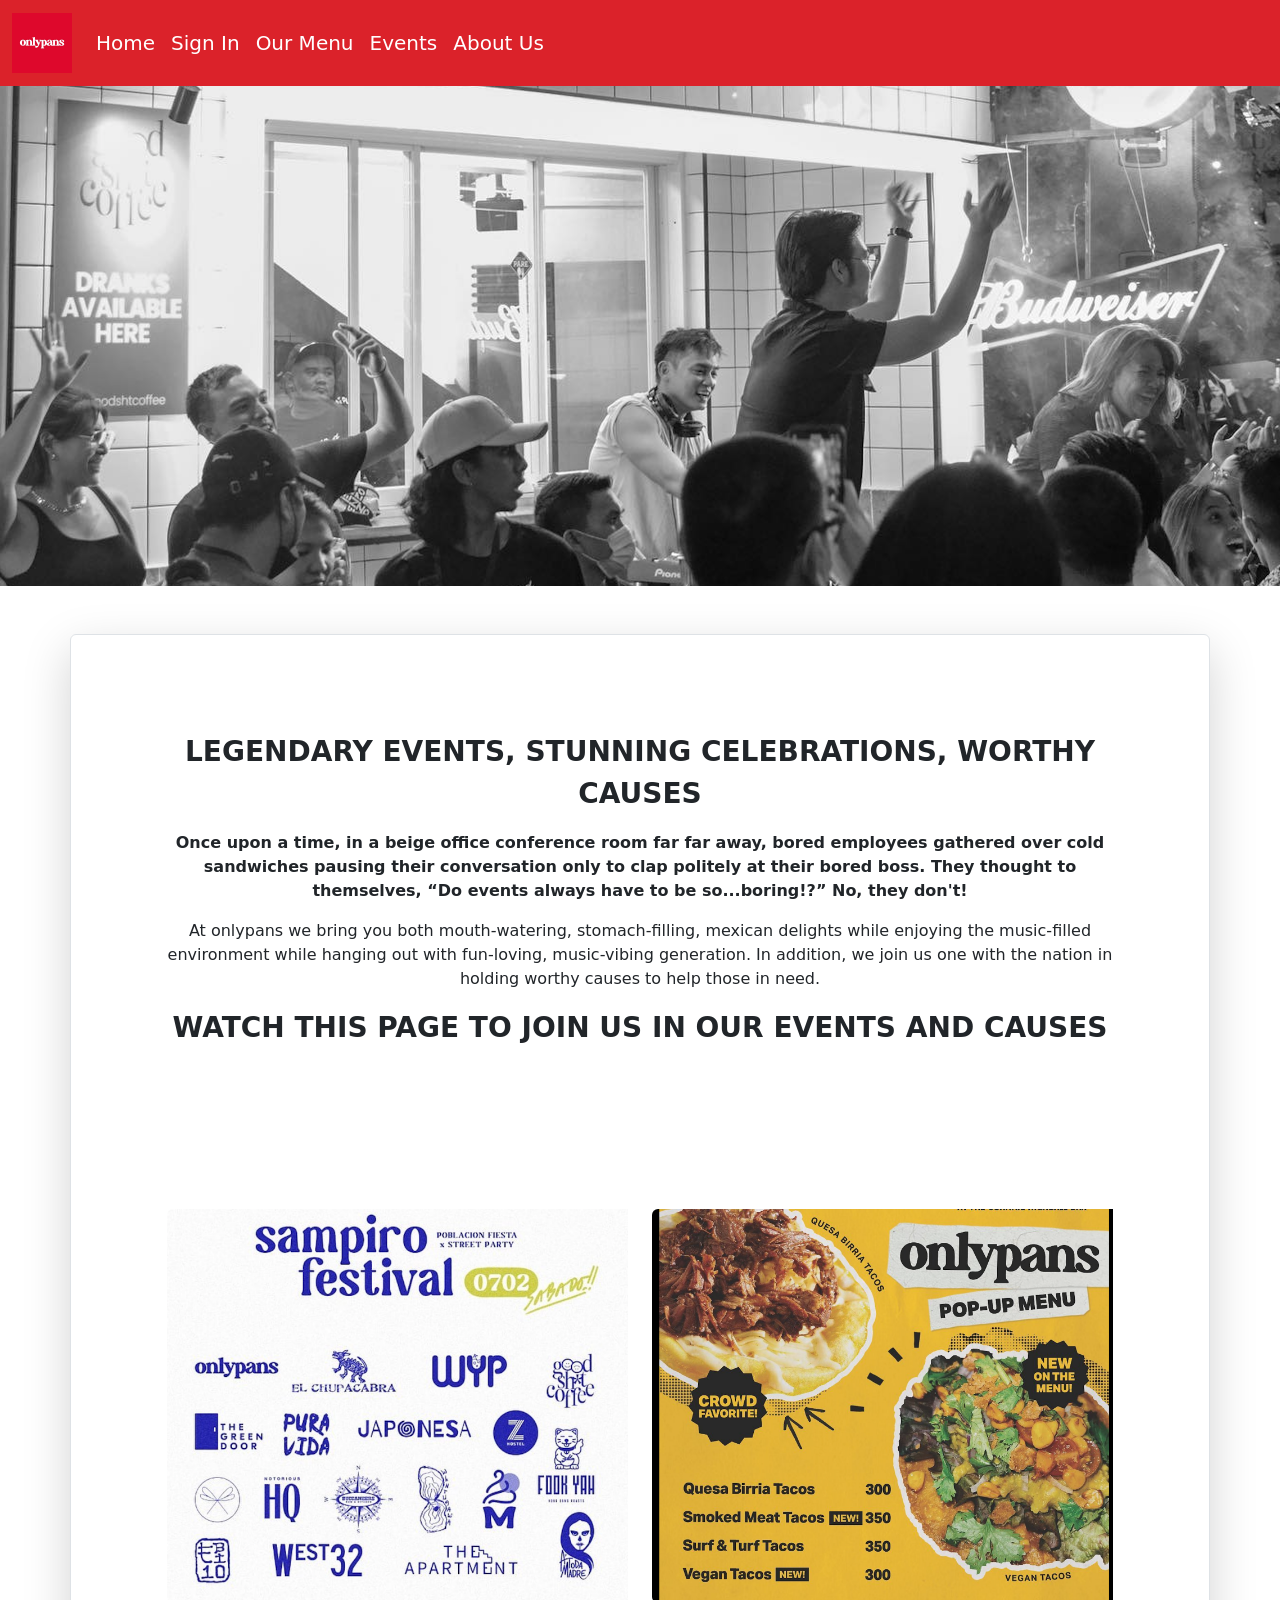
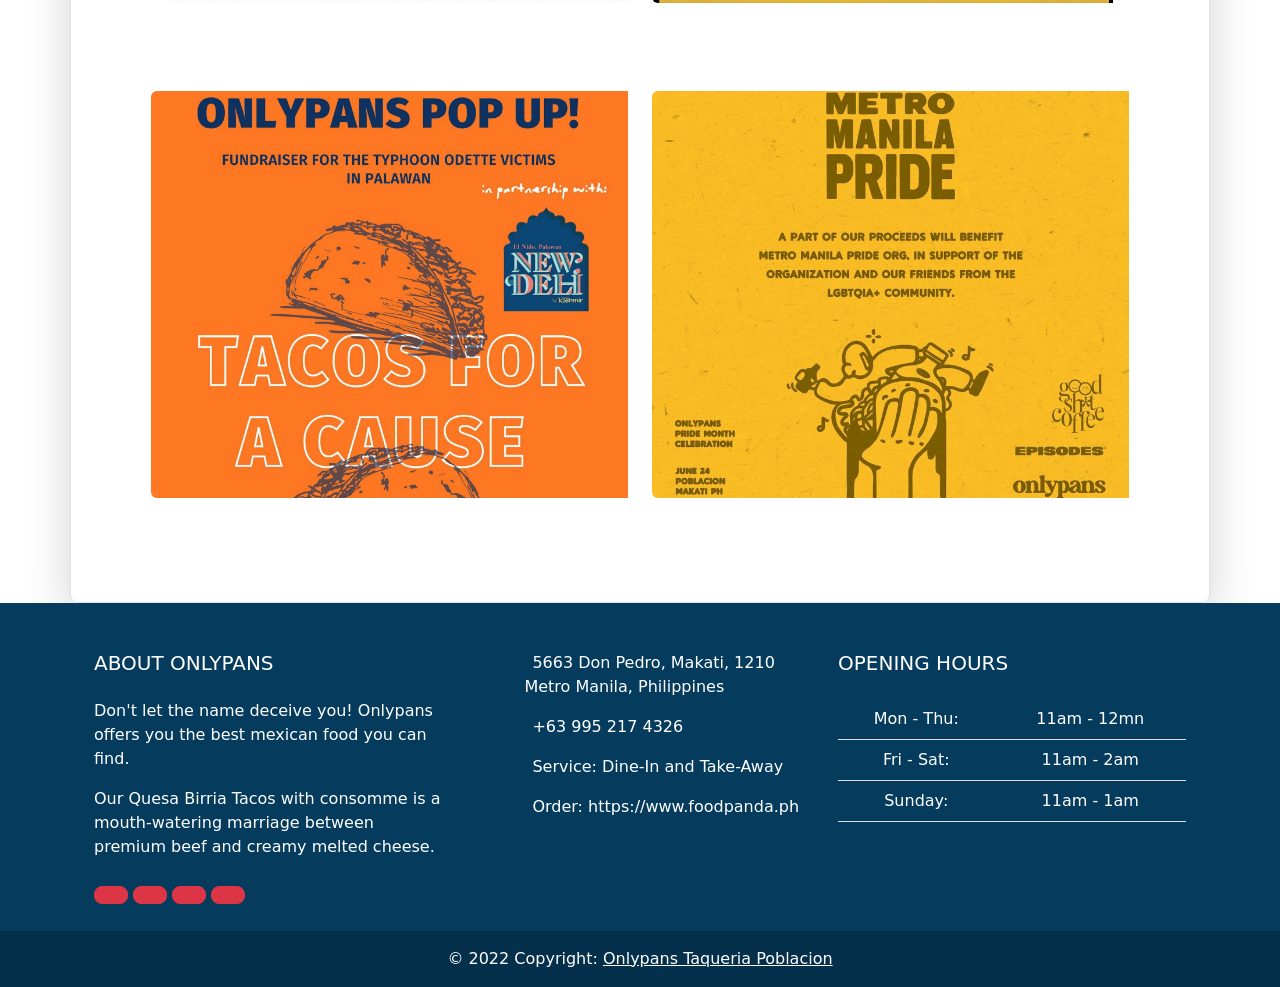
<file: events.html>
<!DOCTYPE html>
<html lang="en">

<head>
    <meta charset="UTF-8">
    <meta http-equiv="X-UA-Compatible" content="IE=edge">
    <meta name="viewport" content="width=device-width, initial-scale=1.0">
    <link rel="stylesheet" href="/css/bootstrap.css">
    <link rel="preconnect" href="https://fonts.googleapis.com">
    <link rel="preconnect" href="https://fonts.gstatic.com" crossorigin>
    <link rel="stylesheet" href="/css/style.css">
    <link href="https://fonts.googleapis.com/css2?family=Merriweather:wght@700&display=swap" rel="stylesheet">
    <style>
        h1 {
            font-family: 'Merriweather', serif;
        }

        .navbar {
            background-color: #DB222A;
        }

        footer {
            background-color: #053c5e;
        }
    </style>
    <title>Events</title>
</head>

<body>
    <nav class="navbar navbar-expand-lg sticky-top">
        <div class="container-fluid">
            <a class="navbar-brand" href="#"><img src="/img/onlypans profile picture.jpeg" alt="" width="60"
                    height="60"></a>
            <button class="navbar-toggler" type="button" data-bs-toggle="collapse" data-bs-target="#navbarText"
                aria-controls="navbarText" aria-expanded="false" aria-label="Toggle navigation">
                <span class="navbar-toggler-icon"></span>
            </button>
            <div class="collapse navbar-collapse" id="navbarText">
                <ul class="navbar-nav me-auto mb-2 mb-lg-0 fs-5">
                    <li class="nav-item">
                        <a class="nav-link active text-white" aria-current="page" href="/index.html">Home</a>
                    </li>
                    <li class="nav-item">
                        <a class="nav-link text-white" aria-current="page" href="#" active>Sign In</a>
                    </li>
                    <li class="nav-item">
                        <a class="nav-link active text-white" aria-current="page" href="/menu.html">Our Menu</a>
                    </li>
                    <li class="nav-item">
                        <a class="nav-link text-white" href="/events.html">Events</a>
                    </li>
                    <li class="nav-item">
                        <a class="nav-link text-white" href="/aboutUs.html">About Us</a>
                    </li>
                </ul>
                <span class="navbar-text">
                    <!-- Navbar text with an inline element -->
                </span>
            </div>
        </div>
    </nav>

    <div class="eventHeader">
        <img src="/img/eventsbackgroundheader resized.png" class="img-fluid mb-5">
    </div>

    <div class="container p-5 border rounded-top rounded-3 shadow-lg">
        <div>
            <div class="text-center mb-5 p-5">
                <p class="fw-bold fs-3">LEGENDARY EVENTS, STUNNING CELEBRATIONS, WORTHY CAUSES</p>
                <p class="fw-bold">Once upon a time, in a beige office conference room far far away, bored employees
                    gathered over cold sandwiches pausing their conversation only to clap politely at their bored boss.
                    They
                    thought to themselves, “Do events always have to be so...boring!?”
                    No, they don't!</p>
                <p>At onlypans we bring you both mouth-watering, stomach-filling, mexican delights while enjoying the
                    music-filled environment while hanging out with fun-loving, music-vibing generation. In addition, we
                    join us one with the nation in holding worthy causes to help those in need.
                </p>
                <p class="fw-bold fs-3">WATCH THIS PAGE TO JOIN US IN OUR EVENTS AND CAUSES</p>
            </div>
            <div class="row d-flex flex-md-row flex-sm-column align-items-center justify-content-evenly p-5">
                <div class="col">
                    <div class="card cardI">
                        <div class="row g-0">
                            <div class="col-md-12">
                                <img src="/img/Events/Events 1/Event A resized.png"
                                    class="img-fluid rounded-start content_img" alt="poster">
                            </div>
                            <div class="col-md-12">
                                <div class="card-body">
                                    <div>
                                        <h5 class="card-title cardTitle fs-3">Sampiro Festival</h5>
                                        <h5 class="card-title cardTitle">Poblacion Fiesta x Street Party</h5>
                                        <h5 class="card-title cardTitle">Date: 07-02-2022</h5>
                                        <p class="card-text">So thrilled to hit the streets with this awesome
                                            neighborhood!
                                            💙
                                            Tomorrow, 0702, come join us as we bring back the iconic Población street
                                            Party
                                            after 2 long years! Catch us in Don Pedro & Alfonso street!
                                        </p>
                                    </div>
                                </div>
                            </div>
                        </div>
                    </div>
                </div>
                <div class="col">
                    <div class="card cardI">
                        <div class="row g-0">
                            <div class="col-md-12">
                                <img src="/img/Events/Events 3/Pop Up resized.png"
                                    class="img-fluid rounded-start content_img" alt="events">
                            </div>
                            <div class="col-md-12">
                                <div class="card-body">
                                    <div>
                                        <h5 class="card-title cardTitle fs-3">onlypans Pop-Up Shop</h5>
                                        <h5 class="card-title cardTitle">The Courtyard, Molito Lifestyle Center, Alabang
                                        </h5>
                                        <h5 class="card-title cardTitle">Date: Aug 19 & 20</h5>
                                        <p class="card-text">South friends!!! We’ll be having our first ever pop up
                                            kitchen
                                            on
                                            Friday & Saturday at Molito! We’re serving our Birria, Smoked Meat, Camaron
                                            &
                                            our
                                            Vegan Tacos! See ya Alabangers! Come say hi 💃🏾 </p>
                                    </div>
                                </div>
                            </div>
                        </div>
                    </div>
                </div>
                <!-- <div class="col">
                <div class="card">
                    <div class="row g-0">
                        <div class="col-md-12">
                            <img src="/img/Events/Events 2/Typhoon Odette.png"
                                class="img-fluid content_img rounded-start" alt="poster">
                        </div>
                        <div class="col-md-12">
                            <div class="card-body">
                                <div>
                                    <h5 class="card-title cardTitle fs-3">Taco for a Cause</h5>
                                    <h5 class="card-title cardTitle">100% total sales will be donated</h5>
                                    <h5 class="card-title cardTitle">Date: 12-28-2021</h5>
                                    <p class="card-text">Come say hi at New Deli by Kashmir - Sitio Uno, Lio Estate, El
                                        Nido
                                        Palawan from 11am to 9pm. The entire 100% of sale will be donated for the Odette
                                        typhoon victims. Help us help them.
                                    </p>
                                </div>
                            </div>
                        </div>
                    </div>
                </div>
            </div> -->
                <!-- <div class="col">
                <div class="card mb-3">
                    <div class="row g-0">
                        <div class="col-md-12">
                            <img src="/img//Events/Events 2/Pride Month resized.png"
                                class="img-fluid content_img rounded-start" alt="events">
                        </div>
                        <div class="col-md-12">
                            <div class="card-body">
                                <div>
                                    <h5 class="card-title cardTitle fs-3">Metro Manila Pride</h5>
                                    <h5 class="card-title cardTitle">Poblacion, Makati City</h5>
                                    <h5 class="card-title cardTitle">Date: June 24</h5>
                                    <p class="card-text">A part of our proceeds will benefit Metro Manila Pride
                                        Organization, in support of the organization and our friends from the LGBTQIA+
                                        community.
                                        Join us as we celebrate at the same time help our friends.</p>
                                </div>
                            </div>
                        </div>
                    </div>
                </div>
            </div> -->
            </div>
        </div>

        <div class="container-fluid">
            <!-- <p class="fs-2 text-center">onlypans for a cause</p> -->
            <div class="row m-2 d-flex flex-md-row flex-sm-column align-items-center justify-content-evenly">
                <div class="col">
                    <div class="card cardI mb-3">
                        <div class="row g-0">
                            <div class="col-md-12">
                                <img src="/img/Events/Events 2/Typhoon Odette.png"
                                    class="img-fluid content_img rounded-start" alt="poster">
                            </div>
                            <div class="col-md-12">
                                <div class="card-body">
                                    <div>
                                        <h5 class="card-title cardTitle fs-3">Taco for a Cause</h5>
                                        <h5 class="card-title cardTitle">100% total sales will be donated</h5>
                                        <h5 class="card-title cardTitle">Date: 12-28-2021</h5>
                                        <p class="card-text">Come say hi at New Deli by Kashmir - Sitio Uno, Lio Estate,
                                            El
                                            Nido
                                            Palawan from 11am to 9pm. The entire 100% of sale will be donated for the
                                            Odette
                                            typhoon victims. Help us help them.
                                        </p>
                                    </div>
                                </div>
                            </div>
                        </div>
                    </div>
                </div>
                <div class="col">
                    <div class="card cardI mb-3">
                        <div class="row g-0">
                            <div class="col-md-12">
                                <img src="/img//Events/Events 2/Pride Month resized.png"
                                    class="img-fluid content_img rounded-start" alt="events">
                            </div>
                            <div class="col-md-12">
                                <div class="card-body">
                                    <div>
                                        <h5 class="card-title cardTitle fs-3">Metro Manila Pride</h5>
                                        <h5 class="card-title cardTitle">Poblacion, Makati City</h5>
                                        <h5 class="card-title cardTitle">Date: June 24</h5>
                                        <p class="card-text">A part of our proceeds will benefit Metro Manila Pride
                                            Organization, in support of the organization and our friends from the
                                            LGBTQIA+
                                            community.
                                            Join us as we celebrate at the same time help our friends.</p>
                                    </div>
                                </div>
                            </div>
                        </div>
                    </div>
                </div>
            </div>
        </div>
    </div>

    <!-- Remove the container if you want to extend the Footer to full width. -->
    <div>
        <footer class="text-white text-center text-lg-start">
            <!-- Grid container -->
            <div class="container p-4">
                <!--Grid row-->
                <div class="row mt-4">
                    <!--Grid column-->
                    <div class="col-lg-4 col-md-12 mb-4 mb-md-0">
                        <h5 class="text-uppercase mb-4">About Onlypans</h5>

                        <p>
                            Don't let the name deceive you! Onlypans offers you the best mexican food you can
                            find.
                        </p>

                        <p>
                            Our Quesa Birria Tacos with consomme is a mouth-watering marriage between premium
                            beef
                            and
                            creamy melted cheese.
                        </p>

                        <div class="mt-4">
                            <!-- Facebook -->
                            <a type="button" class="btn btn-floating btn-danger btn-lg"><i
                                    class="fab fa-facebook-f"></i></a>
                            <!-- Dribbble -->
                            <a type="button" class="btn btn-floating btn-danger btn-lg"><i
                                    class="fab fa-dribbble"></i></a>
                            <!-- Twitter -->
                            <a type="button" class="btn btn-floating btn-danger btn-lg"><i
                                    class="fab fa-twitter"></i></a>
                            <!-- Google + -->
                            <a type="button" class="btn btn-floating btn-danger btn-lg"><i
                                    class="fab fa-google-plus-g"></i></a>
                            <!-- Linkedin -->
                        </div>
                    </div>
                    <!--Grid column-->

                    <!--Grid column-->
                    <div class="col-lg-4 col-md-6 mb-4 mb-md-0">
                        <!-- <h5 class="text-uppercase mb-4 pb-1">Search something</h5>

                        <div class="form-outline form-white mb-4">
                            <input type="text" id="formControlLg" class="form-control form-control-lg">
                            <label class="form-label" for="formControlLg" style="margin-left: 0px;">Search</label>
                            <div class="form-notch">
                                <div class="form-notch-leading" style="width: 9px;"></div>
                                <div class="form-notch-middle" style="width: 48.8px;"></div>
                                <div class="form-notch-trailing"></div>
                            </div>
                        </div> -->

                        <ul class="fa-ul" style="margin-left: 1.65em; list-style: none;">
                            <li class="mb-3">
                                <span class="fa-li"><i class="fas fa-home"></i></span><span class="ms-2">5663
                                    Don
                                    Pedro, Makati, 1210 Metro Manila, Philippines</span>
                            </li>
                            <li class="mb-3">
                                <span class="fa-li"><i class="fas fa-envelope"></i></span><span class="ms-2">+63
                                    995
                                    217
                                    4326</span>
                            </li>
                            <li class="mb-3">
                                <span class="fa-li"><i class="fas fa-phone"></i></span><span class="ms-2">Service:
                                    Dine-In and Take-Away
                            </li>
                            <li class="mb-3">
                                <span class="fa-li"><i class="fas fa-print"></i></span><span class="ms-2">Order:
                                    https://www.foodpanda.ph</span>
                            </li>
                        </ul>
                    </div>
                    <!--Grid column-->

                    <!--Grid column-->
                    <div class="col-lg-4 col-md-6 mb-4 mb-md-0">
                        <h5 class="text-uppercase mb-4">Opening hours</h5>

                        <table class="table text-center text-white">
                            <tbody class="font-weight-normal">
                                <tr>
                                    <td>Mon - Thu:</td>
                                    <td>11am - 12mn</td>
                                </tr>
                                <tr>
                                    <td>Fri - Sat:</td>
                                    <td>11am - 2am</td>
                                </tr>
                                <tr>
                                    <td>Sunday:</td>
                                    <td>11am - 1am</td>
                                </tr>
                            </tbody>
                        </table>
                    </div>
                    <!--Grid column-->
                </div>
                <!--Grid row-->
            </div>
            <!-- Grid container -->

            <!-- Copyright -->
            <div class="text-center p-3" style="background-color: rgba(0, 0, 0, 0.2);">
                © 2022 Copyright:
                <a class="text-white" href="https://www.facebook.com/onlypansph/photos/?ref=page_internal">Onlypans
                    Taqueria
                    Poblacion</a>
            </div>
            <!-- Copyright -->
        </footer>

    </div>
    <!-- End of .container -->

    <script src="/js/bootstrap.min.js"></script>
</body>

</html>
</file>
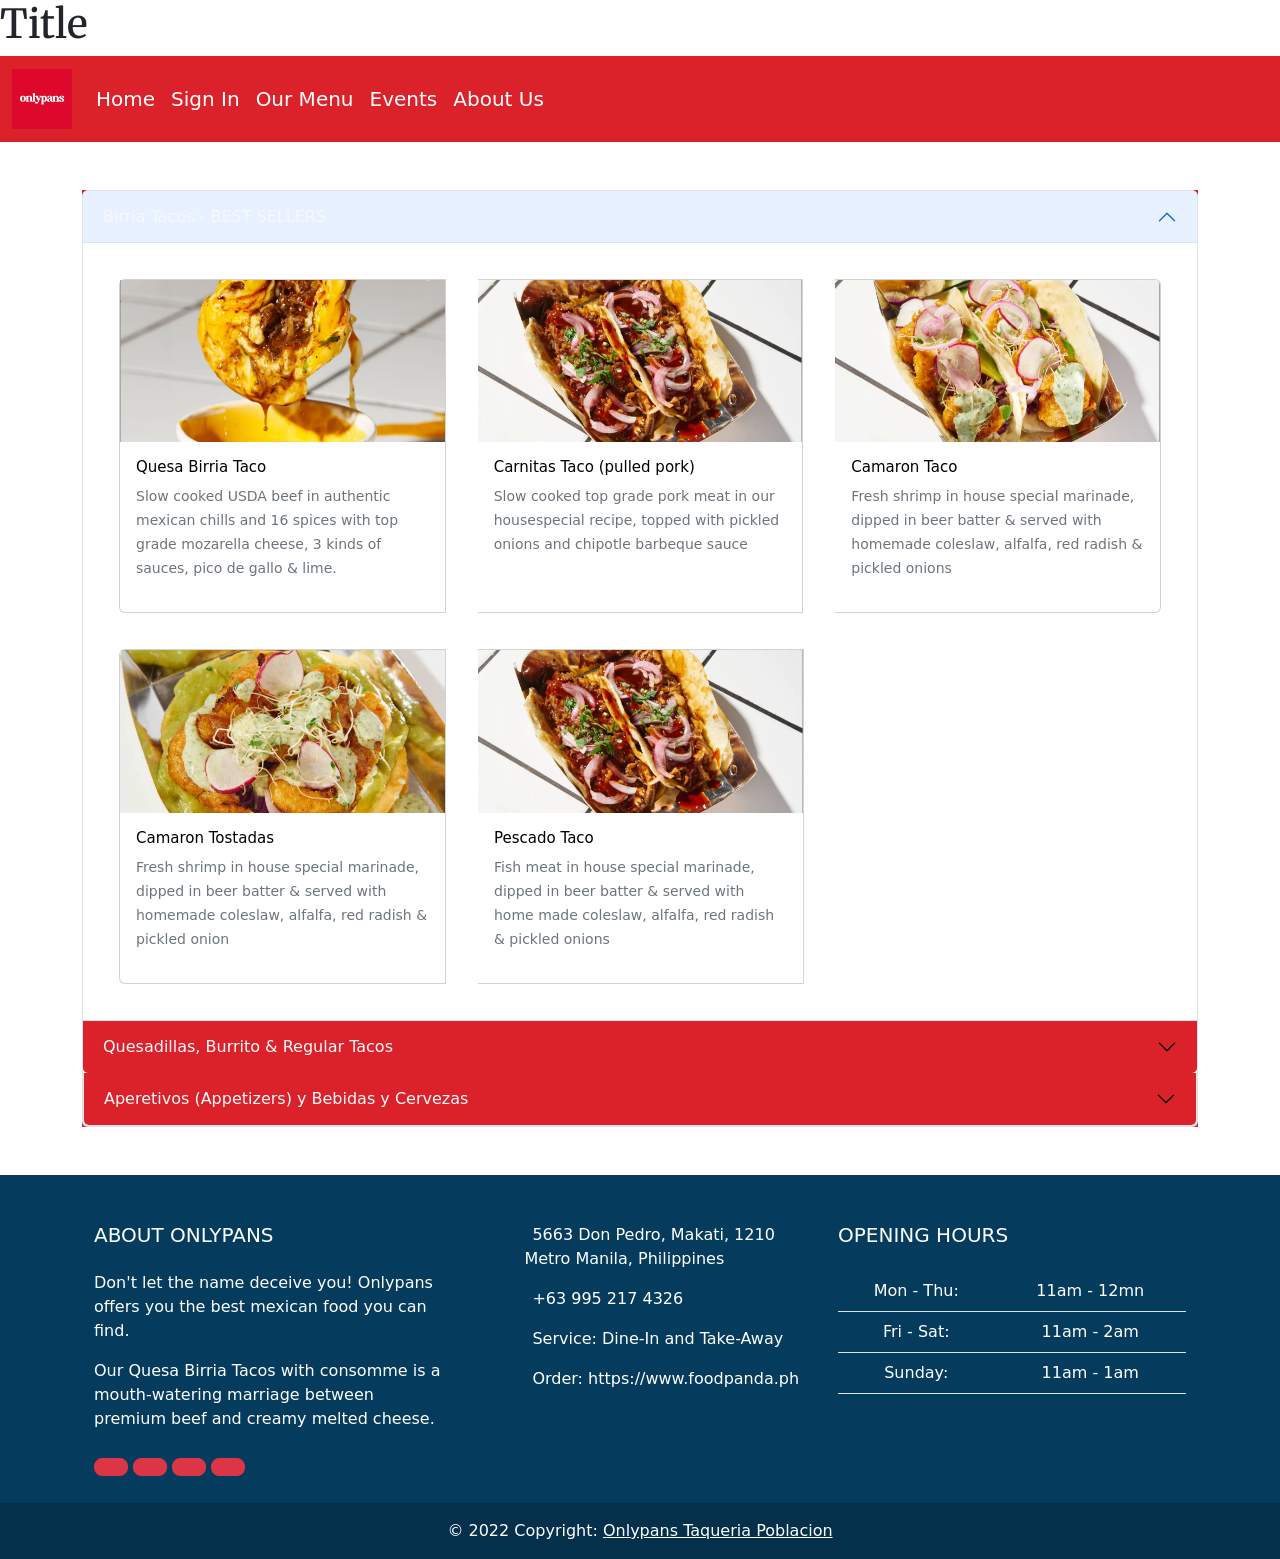
<file: menuBackupBackUp.html>
<!DOCTYPE html>
<html lang="en">

<head>
    <meta charset="UTF-8">
    <meta http-equiv="X-UA-Compatible" content="IE=edge">
    <meta name="viewport" content="width=device-width, initial-scale=1.0">
    <link rel="stylesheet" href="/css/bootstrap.css">
    <link rel="preconnect" href="https://fonts.googleapis.com">
    <link rel="preconnect" href="https://fonts.gstatic.com" crossorigin>
    <link href="https://fonts.googleapis.com/css2?family=Merriweather:wght@700&display=swap" rel="stylesheet">
    <link rel="stylesheet" href="/css/style.css">
    <style>
        h1 {
            font-family: 'Merriweather', serif;
        }

        .navbar,
        .accordion-button,
        .accordion {
            background-color: #DB222A;
        }

        footer {
            background-color: #053c5e;
        }
    </style>
    <title>Menu</title>
</head>

<body>
    <h1>Title</h1>
    <nav class="navbar navbar-expand-lg">
        <div class="container-fluid">
            <a class="navbar-brand" href="/home.html"><img src="/img/onlypans profile picture.jpeg" alt="" width="60"
                    height="60"></a>
            <button class="navbar-toggler" type="button" data-bs-toggle="collapse" data-bs-target="#navbarText"
                aria-controls="navbarText" aria-expanded="false" aria-label="Toggle navigation">
                <span class="navbar-toggler-icon"></span>
            </button>
            <div class="collapse navbar-collapse" id="navbarText">
                <ul class="navbar-nav me-auto mb-2 mb-lg-0 fs-5">
                    <li class="nav-item">
                        <a class="nav-link text-white" aria-current="page" href="/home.html" active>Home</a>
                    </li>
                    <li class="nav-item">
                        <a class="nav-link text-white" aria-current="page" href="#" active>Sign In</a>
                    </li>
                    <li class="nav-item">
                        <a class="nav-link active text-white" aria-current="page" href="/menu.html">Our Menu</a>
                    </li>
                    <li class="nav-item">
                        <a class="nav-link text-white" href="/events.html">Events</a>
                    </li>
                    <li class="nav-item">
                        <a class="nav-link text-white" href="/aboutUs.html">About Us</a>
                    </li>
                </ul>
                <span class="navbar-text">
                    <!-- Navbar text with an inline element -->
                </span>
            </div>
        </div>
    </nav>



    <!-- Accordion -->
    <div class="container mt-5 mb-5">
        <div class="accordion" id="accordionPanelsStayOpenExample">
            <div class="accordion-item">
                <h2 class="accordion-header" id="panelsStayOpen-headingOne">
                    <button class="accordion-button text-light" type="button" data-bs-toggle="collapse"
                        data-bs-target="#panelsStayOpen-collapseOne" aria-expanded="true"
                        aria-controls="panelsStayOpen-collapseOne">
                        Birria Tacos - BEST SELLERS
                    </button>
                </h2>
                <div id="panelsStayOpen-collapseOne" class="accordion-collapse collapse show"
                    aria-labelledby="panelsStayOpen-headingOne">
                    <div class="accordion-body">
                        <div class="mt-1 mb-1">
                            <div class="card-group d-flex flex-md-row flex-column">
                                <div class="card m-3">
                                    <!-- <img src="/img/onlypans favorites.png" class="card-img-top" alt="..."> -->
                                    <img src="/img/Menu/quesa birria taco.png" class="img-fluid" alt="...">
                                    <div class="card-body">
                                        <h5 class="card-title">Quesa Birria Taco</h5>
                                        <p class="card-text"><small class="text-muted">Slow cooked USDA beef in
                                                authentic mexican chills and 16 spices with top grade mozarella cheese,
                                                3 kinds of sauces, pico de gallo & lime.</small>
                                        </p>
                                        <div class="row">
                                            <p class="card-text col"><small class="text-muted">Solo: P380</small>
                                            </p>
                                            <p class="card-text col"><small class="text-muted">Amigas: P750</small>
                                            </p>
                                        </div>
                                    </div>
                                </div>
                                <div class="card m-3">
                                    <img src="/img/Menu/carnitas taco.png" class="card-img-top img-fluid" alt="...">
                                    <div class="card-body">
                                        <h5 class="card-title">Carnitas Taco (pulled pork)</h5>
                                        <p class="card-text"><small class="text-muted">Slow cooked top grade pork meat
                                                in our housespecial recipe, topped with pickled onions and chipotle
                                                barbeque sauce</small>
                                        </p>
                                        <div class="row">
                                            <p class="card-text col"><small class="text-muted">Solo: P350</small>
                                            </p>
                                            <p class="card-text col"><small class="text-muted">Amigas: P680</small>
                                            </p>
                                        </div>
                                    </div>
                                </div>
                                <div class="card m-3">
                                    <img src="/img/Menu/camaron shrimp taco.png" class="card-img-top img-fluid"
                                        alt="...">
                                    <div class="card-body">
                                        <h5 class="card-title">Camaron Taco</h5>
                                        <p class="card-text"><small class="text-muted">Fresh shrimp in house special
                                                marinade, dipped in beer batter & served with homemade coleslaw,
                                                alfalfa, red radish & pickled onions</small>
                                        </p>
                                        <div class="row">
                                            <p class="card-text col"><small class="text-muted">Solo: P400</small>
                                            </p>
                                            <p class="card-text col"><small class="text-muted">Amigas: P780</small>
                                            </p>
                                        </div>
                                    </div>
                                </div>
                            </div>
                        </div>

                        <!-- Accordion 1 - 2nd row -->
                        <div class="mt-1 mb-1">
                            <div class="card-group d-flex flex-md-row flex-column">
                                <div class="card m-3">
                                    <!-- <img src="/img/onlypans favorites.png" class="card-img-top" alt="..."> -->
                                    <img src="/img/Menu/camaron shrimp tostadas.png" class="img-fluid" alt="...">
                                    <div class="card-body">
                                        <h5 class="card-title">Camaron Tostadas</h5>
                                        <p class="card-text"><small class="text-muted">Fresh shrimp in house special
                                                marinade, dipped in beer batter & served with homemade coleslaw,
                                                alfalfa, red radish & pickled onion</small>
                                        </p>
                                        <div class="row">
                                            <p class="card-text col"><small class="text-muted">Solo: P400</small>
                                            </p>
                                            <p class="card-text col"><small class="text-muted">Amigas: P780</small>
                                            </p>
                                        </div>
                                    </div>
                                </div>
                                <div class="card m-3">
                                    <img src="/img/Menu/carnitas taco.png" class="card-img-top img-fluid" alt="...">
                                    <div class="card-body">
                                        <h5 class="card-title">Pescado Taco</h5>
                                        <p class="card-text"><small class="text-muted">Fish meat in house special
                                                marinade, dipped in beer batter & served with home made coleslaw,
                                                alfalfa, red radish & pickled onions</small>
                                        </p>
                                        <div class="row">
                                            <p class="card-text col"><small class="text-muted">Solo: P300</small>
                                            </p>
                                            <p class="card-text col"><small class="text-muted">Amigas: P580</small>
                                            </p>
                                        </div>
                                    </div>
                                </div>
                                <div class="card m-3 border-0 nobackground">
                                    <!-- <img src="/img/Menu/carnitas taco.png" class="card-img-top img-fluid" alt="...">
                                <div class="card-body">
                                    <h5 class="card-title">Camaron Shrimp Tostadas</h5>
                                    <p class="card-text"><small class="text-muted">Fresh shrimp in house special
                                            marinade, dipped in beer batter & served with homemade coleslaw,
                                            alfalfa, red radish & pickled onions</small>
                                    </p>
                                    <div class="row">
                                        <p class="card-text col"><small class="text-muted">Solo: P400</small>
                                        </p>
                                        <p class="card-text col"><small class="text-muted">Amigos: P780</small>
                                        </p>
                                    </div>
                                </div> -->
                                </div>
                            </div>
                        </div>
                    </div>
                </div>
            </div>




            <!-- Accordion 2 -->
            <div class="accordion-item">
                <h2 class="accordion-header" id="panelsStayOpen-headingTwo">
                    <button class="accordion-button collapsed text-light" type="button" data-bs-toggle="collapse"
                        data-bs-target="#panelsStayOpen-collapseTwo" aria-expanded="false"
                        aria-controls="panelsStayOpen-collapseTwo">
                        Quesadillas, Burrito & Regular Tacos
                    </button>
                </h2>
                <div id="panelsStayOpen-collapseTwo" class="accordion-collapse collapse"
                    aria-labelledby="panelsStayOpen-headingTwo">
                    <div class="accordion-body">
                        <div class="mt-1 mb-1">
                            <div class="card-group d-flex flex-md-row flex-column">
                                <div class="card m-3">
                                    <!-- <img src="/img/onlypans favorites.png" class="card-img-top" alt="..."> -->
                                    <img src="/img/Menu/quesadillas.png" class="img-fluid" alt="...">
                                    <div class="card-body">
                                        <h5 class="card-title">Quesadillas</h5>
                                        <p class="card-text"><small class="text-muted">Soft tortilla with your
                                                choice of meat filled with cheese and spices. Served with house
                                                special sauces and pico de gallo.</small>
                                        </p>
                                        <div class="row row-cols-2">
                                            <p class="card-text col"><small class="text-muted">Carne
                                                    400</small>
                                            </p>
                                            <p class="card-text col"><small class="text-muted">Camaron
                                                    400</small>
                                            </p>
                                            <p class="card-text col"><small class="text-muted">Carnitas
                                                    350</small>
                                            </p>
                                            <p class="card-text col"><small class="text-muted">Pollo
                                                    300</small>
                                            </p>
                                            <p class="card-text col"><small class="text-muted">Queso
                                                    250</small>
                                            </p>
                                        </div>
                                    </div>
                                </div>
                                <div class="card m-3">
                                    <img src="/img/Menu/Borrito resized.png" class="card-img-top img-fluid" alt="...">
                                    <div class="card-body">
                                        <h5 class="card-title">Borrito</h5>
                                        <p class="card-text"><small class="text-muted">Cilantro lime rice,
                                                choice of
                                                meat, beans, corn, cheese, with garlic sauce. Enjoy and be
                                                filled
                                                with its savory flavor.</small>
                                        </p>
                                        <div class="row">
                                            <p class="card-text col"><small class="text-muted">Solo wrap:
                                                    P400</small>
                                            </p>
                                            <p class="card-text col"><small class="text-muted">Solo naked:
                                                    P350</small>
                                            </p>
                                        </div>
                                    </div>
                                </div>
                                <div class="card m-3">
                                    <img src="/img/Menu/camaron shrimp taco.png" class="card-img-top img-fluid"
                                        alt="...">
                                    <div class="card-body">
                                        <h5 class="card-title">Regulares Taco</h5>
                                        <p class="card-text"><small class="text-muted">Our one of a kind Mexican
                                                street tacos. Enjoy and savor our version of the famous street
                                                food.</small>
                                        </p>
                                        <p class="card-text col"><small class="text-muted">Barbacoa Taco "Beef
                                                Cheeks": P350</small>
                                        <p class="card-text col"><small class="text-muted">Chicharronnes Taco
                                                "Pork
                                                Rinds": P300</small>
                                    </div>
                                </div>
                            </div>
                        </div>

                        <!-- Accordion 2 - 2nd row -->
                        <div class="mt-1 mb-1">
                            <div class="card-group d-flex flex-md-row flex-column">
                                <div class="card m-3">
                                    <!-- <img src="/img/onlypans favorites.png" class="card-img-top" alt="..."> -->
                                    <img src="/img/Menu/Screen Shot 2022-08-24 at 5.54.51 PM.png" class=" img-fluid"
                                        alt="...">
                                    <div class="card-body">
                                        <h5 class="card-title">Ahumadas "Smoke Meat"</h5>
                                        <p class="card-text"><small class="text-muted">Meat smoked and slow cooked
                                                for
                                                16 hours. Served with house barbeque & chimchurri sauce.</small>
                                        </p>
                                        <div class="row">
                                            <p class="card-text col"><small class="text-muted">Carne: P650</small>
                                            </p>
                                            <p class="card-text col"><small class="text-muted">Polo: P300</small>
                                            </p>
                                        </div>
                                    </div>
                                </div>
                                <div class="card m-3">
                                    <img src="/img/Menu/tacolitosplato.png" class="card-img-top img-fluid" alt="...">
                                    <div class="card-body">
                                        <h5 class="card-title">Tacolitos Plato</h5>
                                        <p class="card-text"><small class="text-muted">In this selection we present to
                                                you 8
                                                sampler tacos, flavor based on your selection.</small>
                                        </p>
                                        <p class="card-text col"><small class="text-muted">Bandeja "1 tray":
                                                P1200</small>
                                        </p>
                                    </div>
                                </div>
                                <div class="card m-3 border-0">
                                    <!-- <img src="/img/Menu/carnitas taco.png" class="card-img-top img-fluid" alt="...">
                                <div class="card-body">
                                    <h5 class="card-title">Camaron Shrimp Tostadas</h5>
                                    <p class="card-text"><small class="text-muted">Fresh shrimp in house special
                                            marinade, dipped in beer batter & served with homemade coleslaw,
                                            alfalfa, red radish & pickled onions</small>
                                    </p>
                                    <div class="row">
                                        <p class="card-text col"><small class="text-muted">Solo: P400</small>
                                        </p>
                                        <p class="card-text col"><small class="text-muted">Amigos: P780</small>
                                        </p>
                                    </div>
                                </div> -->
                                </div>
                            </div>
                        </div>
                    </div>
                </div>


                <!-- Accordion 3 -->
                <div class="accordion-item">
                    <h2 class="accordion-header" id="panelsStayOpen-headingThree">
                        <button class="accordion-button collapsed text-light" type="button" data-bs-toggle="collapse"
                            data-bs-target="#panelsStayOpen-collapseThree" aria-expanded="false"
                            aria-controls="panelsStayOpen-collapseThree">
                            Aperetivos (Appetizers) y Bebidas y Cervezas
                        </button>
                    </h2>
                    <div id="panelsStayOpen-collapseThree" class="accordion-collapse collapse"
                        aria-labelledby="panelsStayOpen-headingThree">
                        <div class="accordion-body">
                            <div class="mt-1 mb-1">
                                <div class="card-group d-flex flex-md-row flex-column">
                                    <div class="card m-3">
                                        <!-- <img src="/img/onlypans favorites.png" class="card-img-top" alt="..."> -->
                                        <img src="/img/Menu/nachos con carne.png" class="img-fluid" alt="...">
                                        <div class="card-body">
                                            <h5 class="card-title">Nachos Con Carne</h5>
                                            <p class="card-text"><small class="text-muted">Made with crispy and
                                                    hot nacho chips topped with another generous serving of marinated
                                                    minced
                                                    beef, tomato, bell pepper with house-made salsa for dipping.</small>
                                            </p>
                                            </p>
                                            <p class="card-text col"><small class="text-muted">Solo (good for sharing):
                                                    P350
                                                </small>
                                            </p>
                                        </div>
                                    </div>
                                    <div class="card m-3">
                                        <img src="/img/Menu/camaron ceviche.png" class="card-img-top img-fluid"
                                            alt="...">
                                        <div class="card-body">
                                            <h5 class="card-title">Camaron Ceviche</h5>
                                            <p class="card-text"><small class="text-muted">Raw shrimp cooked in lime
                                                    juice
                                                    and tossed fresh tomatoes, onion, jalapenos, bell pepper, and
                                                    cilantro. Perfect for an appetizer before your main meal.</small>
                                            </p>
                                            <p class="card-text col "><small class="text-muted">Solo (good for
                                                    sharing): P400</small>
                                            </p>
                                        </div>
                                    </div>
                                    <div class="card m-3">
                                        <img src="/img/Menu/sopa de tortilla.png" class="card-img-top img-fluid"
                                            alt="...">
                                        <div class="card-body">
                                            <h5 class="card-title">Sopa de Tortilla (Corn Tortilla Soup</h5>
                                            <p class="card-text"><small class="text-muted">Our version of mexican corn
                                                    soup
                                                    made from fried corn tortilla pieces, submerged into a broth of
                                                    tomato,
                                                    garlic, onion & chile de arbol and epazote.</small>
                                            </p>
                                            <p class="card-text col "><small class="text-muted">Solo (good for
                                                    sharing): P200</small>
                                            </p>
                                        </div>
                                    </div>
                                </div>
                            </div>

                            <!-- Accordion 2 - 2nd row -->
                            <div class="mt-1 mb-1">
                                <div class="card-group d-flex flex-md-row flex-column">
                                    <div class="card m-3">
                                        <!-- <img src="/img/onlypans favorites.png" class="card-img-top" alt="..."> -->
                                        <img src="/img/Menu/San Miguel pale pilsen.png" class=" img-fluid" alt="...">
                                        <div class="card-body">
                                            <h5 class="card-title">Cervezas "Beer"</h5>
                                            <p class="card-text"><small class="text-muted">Enjoy your meal with these
                                                    ice
                                                    cold cervezas.</small>
                                            </p>
                                            <p class="card-text col"><small class="text-muted">Corona: P200</small>
                                            </p>
                                            <p class="card-text col"><small class="text-muted">San Miguel Pale Pilsen: P
                                                    150</small>
                                            </p>
                                            <p class="card-text col"><small class="text-muted">San Mig Light: P
                                                    150</small>
                                            </p>
                                        </div>
                                    </div>
                                    <div class="card m-3">
                                        <img src="/img/Menu/Horchata.png" class="card-img-top img-fluid" alt="...">
                                        <div class="card-body">
                                            <h5 class="card-title">Horchata</h5>
                                            <p class="card-text"><small class="text-muted">Mexican rice milk with dairy
                                                    milk, cinnamon & vanilla</small>
                                            </p>
                                            <p class="card-text col"><small class="text-muted">12 oz cup: P150</small>
                                            </p>
                                            <p class="card-text col"><small class="text-muted">Take Out 350ml glass of
                                                    bottle: P200</small></p>
                                        </div>
                                    </div>
                                    <div class="card m-3 border-0">
                                        <img src="/img/Menu/postre.png" class="card-img-top img-fluid" alt="...">
                                        <div class="card-body">
                                            <h5 class="card-title">Postre (Desert)</h5>
                                            <p class="card-text"><small class="text-muted">The desert to top of your
                                                    meal.
                                                    Pay de Queso. House special
                                                    cheesecake.</small>
                                            </p>
                                            <p class="card-text col"><small class="text-muted">Bites: P150</small>
                                            </p>
                                        </div>
                                    </div>
                                </div>
                            </div>
                        </div>
                    </div>
                </div>
            </div>
        </div>
    </div>
    </div>
    </div>




    <!-- Remove the container if you want to extend the Footer to full width. -->
    <div>
        <footer class="text-white text-center text-lg-start">
            <!-- Grid container -->
            <div class="container p-4">
                <!--Grid row-->
                <div class="row mt-4">
                    <!--Grid column-->
                    <div class="col-lg-4 col-md-12 mb-4 mb-md-0">
                        <h5 class="text-uppercase mb-4">About Onlypans</h5>
                        <p>
                            Don't let the name deceive you! Onlypans offers you the best mexican food you can
                            find.
                        </p>
                        <p>
                            Our Quesa Birria Tacos with consomme is a mouth-watering marriage between premium
                            beef
                            and
                            creamy melted cheese.
                        </p>

                        <div class="mt-4">
                            <!-- Facebook -->
                            <a type="button" class="btn btn-floating btn-danger btn-lg"><i
                                    class="fab fa-facebook-f"></i></a>
                            <!-- Dribbble -->
                            <a type="button" class="btn btn-floating btn-danger btn-lg"><i
                                    class="fab fa-dribbble"></i></a>
                            <!-- Twitter -->
                            <a type="button" class="btn btn-floating btn-danger btn-lg"><i
                                    class="fab fa-twitter"></i></a>
                            <!-- Google + -->
                            <a type="button" class="btn btn-floating btn-danger btn-lg"><i
                                    class="fab fa-google-plus-g"></i></a>
                            <!-- Linkedin -->
                        </div>
                    </div>
                    <!--Grid column-->

                    <!--Grid column-->
                    <div class="col-lg-4 col-md-6 mb-4 mb-md-0">
                        <ul class="fa-ul" style="margin-left: 1.65em; list-style: none;">
                            <li class="mb-3">
                                <span class="fa-li"><i class="fas fa-home"></i></span><span class="ms-2">5663
                                    Don
                                    Pedro, Makati, 1210 Metro Manila, Philippines</span>
                            </li>
                            <li class="mb-3">
                                <span class="fa-li"><i class="fas fa-envelope"></i></span><span class="ms-2">+63
                                    995
                                    217
                                    4326</span>
                            </li>
                            <li class="mb-3">
                                <span class="fa-li"><i class="fas fa-phone"></i></span><span class="ms-2">Service:
                                    Dine-In and Take-Away
                            </li>
                            <li class="mb-3">
                                <span class="fa-li"><i class="fas fa-print"></i></span><span class="ms-2">Order:
                                    https://www.foodpanda.ph</span>
                            </li>
                        </ul>
                    </div>
                    <div class="col-lg-4 col-md-6 mb-4 mb-md-0">
                        <h5 class="text-uppercase mb-4">Opening hours</h5>

                        <table class="table text-center text-white">
                            <tbody class="font-weight-normal">
                                <tr>
                                    <td>Mon - Thu:</td>
                                    <td>11am - 12mn</td>
                                </tr>
                                <tr>
                                    <td>Fri - Sat:</td>
                                    <td>11am - 2am</td>
                                </tr>
                                <tr>
                                    <td>Sunday:</td>
                                    <td>11am - 1am</td>
                                </tr>
                            </tbody>
                        </table>
                    </div>
                    <!--Grid column-->
                </div>
                <!--Grid row-->
            </div>
            <!-- Grid container -->

            <!-- Copyright -->
            <div class="text-center p-3" style="background-color: rgba(0, 0, 0, 0.2);">
                © 2022 Copyright:
                <a class="text-white" href="https://www.facebook.com/onlypansph/photos/?ref=page_internal">Onlypans
                    Taqueria
                    Poblacion</a>
            </div>
            <!-- Copyright -->
        </footer>

    </div>
    <!-- End of .container -->

    <script src="/js/bootstrap.min.js"></script>
</body>

</html>
</file>
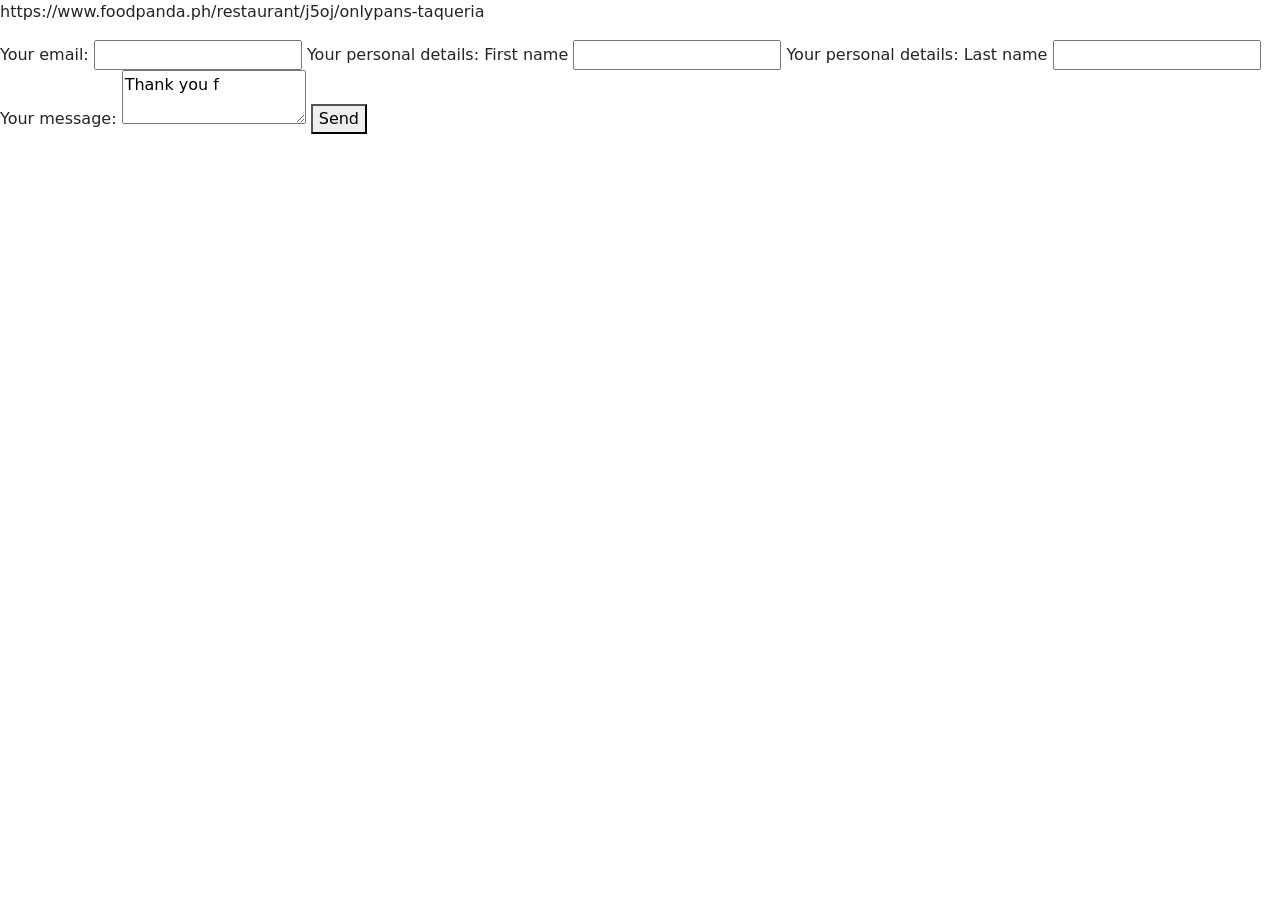
<file: test.html>
<!DOCTYPE html>
<html lang="en">

<head>
    <meta charset="UTF-8">
    <meta http-equiv="X-UA-Compatible" content="IE=edge">
    <meta name="viewport" content="width=device-width, initial-scale=1.0">
    <link rel="stylesheet" href="/css/bootstrap.css">
    <link rel="preconnect" href="https://fonts.googleapis.com">
    <link rel="preconnect" href="https://fonts.gstatic.com" crossorigin>
    <link href="https://fonts.googleapis.com/css2?family=Merriweather:wght@700&display=swap" rel="stylesheet">
    <style>
        h1 {
            font-family: 'Merriweather', serif;
        }

        .navbar,
        .accordion-button {
            background-color: #DB222A;
        }

        footer {
            background-color: #053c5e;
        }
    </style>
    <title>Menu</title>

<body>
    <p>https://www.foodpanda.ph/restaurant/j5oj/onlypans-taqueria</p>

    <form action="https://formspree.io/f/mrgdbkoo" method="POST">
        <label>
            Your email:
            <input type="email" name="email">

        </label>
        <label>
            Your personal details:
            First name
            <input type="text" name="firstName">
        </label>
        <label>
            Your personal details:
            Last name
            <input type="text" name="lastName">
        </label>
        <label>
            Your message:
            <textarea name="message">Thank you f</textarea>
        </label>
        <!-- your other form fields go here -->
        <button type="submit">Send</button>
    </form>
    <script src="/js/bootstrap.min.js"></script>
</body>

</html>
</file>
<file: css/style.css>
/* body {
    background-color: #FCF8E8;
}

.nobackground {
    background-color: #FCF8E8;
} */

.navbar,
.accordion-button {
    background-color: #DB222A;
}

.karlaT {
    font-family: font-family: 'Merriweather Sans', sans-serif;
    color: RGB(85, 85, 83);
}

.karlaP {
    font-family: 'Roboto Condensed',
        sans-serif;
    color: RGB(85, 85, 83);
}

.infoImg {
    width: 125px;
    height: 100px;
}

.infoImg2 {
    width: 100px;
    height: 100px;
}

.infoImg3 {
    width: 100px;
    height: 100px;
}

.infoT {
    font-family: font-family: 'Merriweather Sans', sans-serif;
    color: RGB(85, 85, 83);
    font-size: 16px;
    font-weight: 400;
}

.infoP {
    font-family: 'Roboto Condensed',
        sans-serif;
    color: RGB(85, 85, 83);
    font-size: 14px;
    font-weight: 200;
}

.reviews {
    height: 12em;
    background-color: rgb(233, 230, 225);
}

.reviews img {
    width: 100px;
    height: 100px;
}

.reviewName {
    font-family: font-family: 'Merriweather Sans', sans-serif;
    color: RGB(85, 85, 83);
}

.reviewActual {
    font-family: 'Roboto Condensed',
        sans-serif;
    color: RGB(85, 85, 83);
    font-size: 14px;
    font-weight: 200;
    text-align: start;
}

.reviewActual span {
    font-family: 'Roboto Condensed',
        sans-serif;
    color: RGB(85, 85, 83);
    font-size: 30px;
    font-weight: 400;
}

.footer {
    background-color:
        #db222a;
    opacity: .8;
}

.footer h5 {
    font-family: font-family: 'Merriweather Sans', sans-serif;
    color: RGB(255, 255, 255);
    font-size: 16px;
    font-weight: 400;
}

.footer p,
.footer td {
    font-family: 'Roboto Condensed',
        sans-serif;
    color: RGB(255, 255, 255);
    font-size: 14px;
    font-weight: 200;

}

.homepageTop {
    height: 100px;
}

.delivery {
    width: 75px;
    height 75px;
    display: inline;
}

.onlypansicon {
    width: 250px;
    height: 100px;
    display: inline;
}



h1 {
    font-family: 'Roboto Condensed', sans-serif;
}

.text {
    font-size: 25px;
    font-family: Impact, Haettenschweiler, 'Arial Narrow Bold', sans-serif;
}

.moreText {
    display: none;
}

.read-more-btn {
    padding: 15px 60px;
}

.text.show-more .moreText {
    display: inline;
}

.text.show-more .dots {
    display: none;
}

/* read more style end here */

/* status message style start */
#status {
    padding: 10px;
    border-radius: 10px;
    opacity: 0;
}

#status.success {
    background-color: rgb(211, 250, 153);
    color: green;
    animation: status 4s ease forwards;
}

#status.error {
    background-color: rgb(250, 150, 153);
    color: red;
    animation: status 4s ease forwards;
}

@keyframes status {
    0% {
        opacity: 5;
    }

    25% {
        opacity: 4;
    }

    50% {
        opacity: 3;
    }

    75% {
        opacity: 2;
    }

    100% {
        opacity: 0;
    }
}

.content_img {
    position: relative;
    float: left;

}

.card-body div {
    position: absolute;
    bottom: 0;
    right: 0;
    background: black;
    color: white;
    margin-bottom: 10px;
    font-family: sans-serif;
    opacity: 0;
    visibility: hidden;
    -webkit-transition: visibility 0s, opacity 0.5s linear;
    transition: visibility 0s, opacity 0.5s;
}

.content_img:hover {
    cursor: pointer;
}

.card-body:hover div {
    padding: 15px 15px;
    visibility: visible;
    opacity: 0.7;
}


/* .card {
    border-radius: 4px;
    background: #fff;
    box-shadow: 0 6px 10px rgba(0, 0, 0, .08), 0 0 6px rgba(0, 0, 0, .05);
    transition: .3s transform cubic-bezier(.155, 1.105, .295, 1.12), .3s box-shadow, .3s -webkit-transform cubic-bezier(.155, 1.105, .295, 1.12);
    padding: 14px 80px 18px 36px;
    cursor: pointer;
}

.card:hover {
    transform: scale(1.05);
    box-shadow: 0 10px 20px rgba(0, 0, 0, .12), 0 4px 8px rgba(0, 0, 0, .06);
} */

/* 2nd  */

/* .card {
    border: 0px;
} */

.cardI {
    transition: 0.5s;
    cursor: pointer;
    border: 0px;
}

.card-title {
    font-size: 15px;
    transition: 1s;
    cursor: pointer;
}

.card-title i {
    font-size: 15px;
    transition: 1s;
    cursor: pointer;
    color: #ffa710
}

.card-title i:hover {
    transform: scale(1.25) rotate(100deg);
    color: #18d4ca;

}

.cardI:hover {
    transform: scale(1.05);
    box-shadow: 10px 10px 15px rgba(0, 0, 0, 0.3);
}

/* .card-text {
    height: 80px;
} */

.cardI::before,
.cardI::after {
    position: absolute;
    top: 0;
    right: 0;
    bottom: 0;
    left: 0;
    transform: scale3d(0, 0, 1);
    transition: transform .3s ease-out 0s;
    background: rgba(255, 255, 255, 0.1);
    content: '';
    pointer-events: none;
}

.cardI::before {
    transform-origin: left top;
}

.cardI::after {
    transform-origin: right bottom;
}

.cardI:hover::before,
.cardI:hover::after,
.cardI:focus::before,
.cardI:focus::after {
    transform: scale3d(1, 1, 1);
}

.card-body {
    border-radius: 10%;
}

.container1 {
    transition: 0.5s;
    cursor: pointer;
    border: 1px;
}

.container1:hover {
    transform: scale(1.05);
    box-shadow: 10px 10px 15px rgba(0, 0, 0, 0.3);
}

.container1::before,
.container1::after {
    position: absolute;
    top: 0;
    right: 0;
    bottom: 0;
    left: 0;
    transform: scale3d(0, 0, 1);
    transition: transform .3s ease-out 0s;
    background: rgba(255, 255, 255, 0.1);
    content: '';
    pointer-events: none;
}

.container1::before {
    transform-origin: left top;
}

.container1::after {
    transform-origin: right bottom;
}

.container1:hover::before,
.container1:hover::after,
.container1:focus::before,
.container1:focus::after {
    transform: scale3d(1, 1, 1);
}

.middle {
    transition: .5s ease;
    opacity: 0;
    position: absolute;
    top: 50%;
    left: 50%;
    transform: translate(-50%, -50%);
    -ms-transform: translate(-50%, -50%);
    text-align: center;
}

@media screen and (min-width: 576px) {
    .column {
        flex: 50%;
        max-width: 50%;
    }

    .favoriteS {
        display: none;
    }

}

/* Responsive layout - makes the two columns stack on top of each other instead of next to each other */
@media screen and (max-width: 575px) {
    .column {
        flex: 100%;
        max-width: 100%;
    }

    .favoriteL {
        display: none;
    }

    .info1 {
        width: 25%
    }

    .info2 {
        width: 50%;
    }

    .info3 {
        width: 25%
    }
}
</file>
